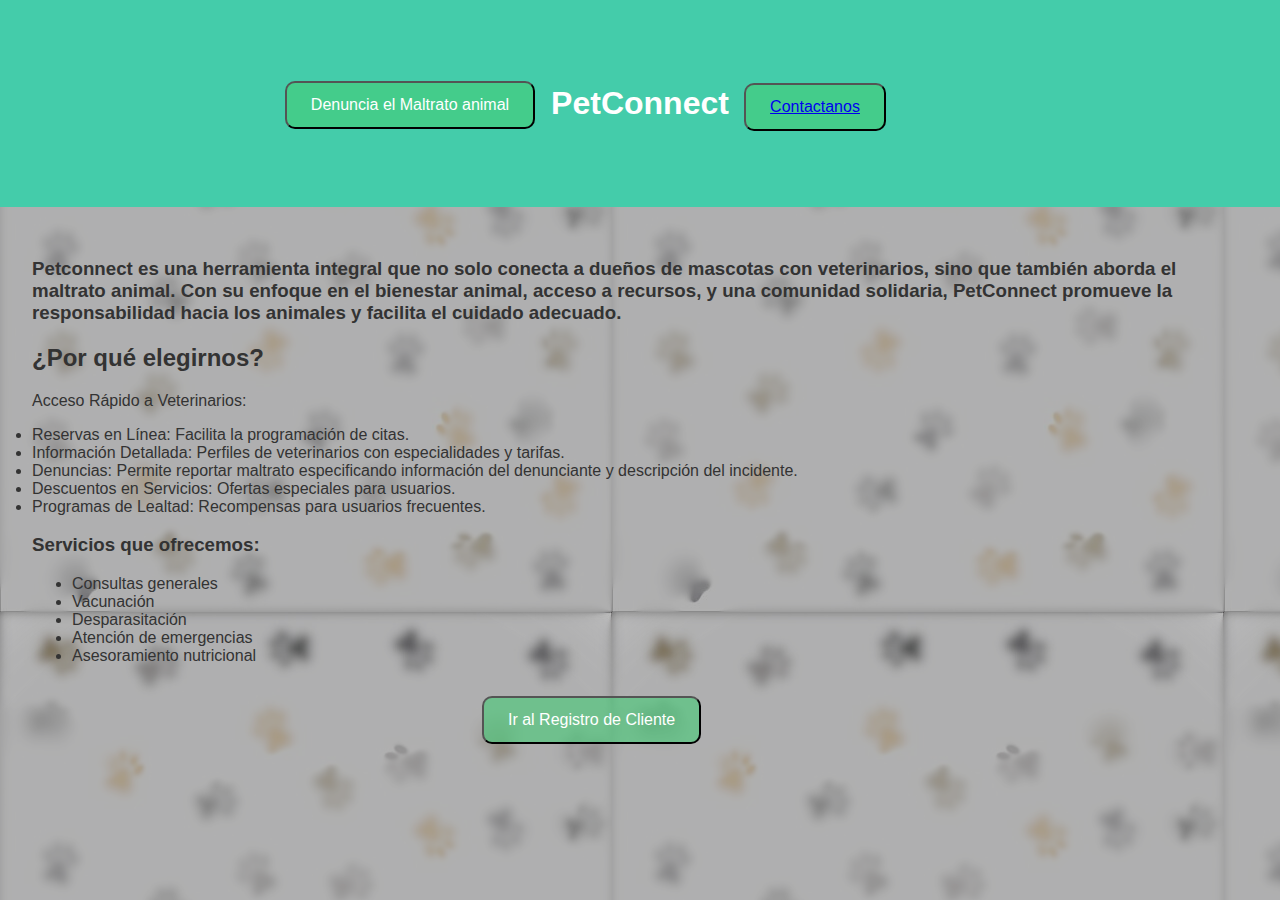
<file: index.html>
<!DOCTYPE html>
<html lang="es">
<head>
    <meta charset="UTF-8">
    <meta name="viewport" content="width=device-width, initial-scale=1.0">
    <script src="https://unpkg.com/aos@2.3.1/dist/aos.js"></script>
    <title>PettConnect</title>
    <style>
        body {
            font-family: Arial, sans-serif;
            margin: 0;
            padding: 0;
            background-image: url("fondos.png");
            color: #333;
            
            
        }
        header {
            background-color: #4CAF;
            color: white;
            padding: 1rem;
            text-align: center;
        }
        main {
            padding: 2rem;
        }
        .button-container {
            text-align: center;
            margin-top: 2rem;
        }
        .button-container a {
            text-decoration: none;
            background-color: #4CAF50;
            color: white;
            padding: 0.8rem 1.5rem;
            border-radius: 5px;
            font-size: 1rem;
        }
        .button-container a:hover {
            background-color: #45a049;
        }
        image {
            width: 100%;
            height: auto;
            image-resolution: from-image;
        }

        button {
            background-color: #4C79;
            color: white;
            padding: 0.8rem 1.5rem;
            border-radius: 10px;
            font-size: 1rem;
            cursor: pointer;
            right: -175px;
            bottom: 60px;
            position: relative;

        }
        .btn {
            background-color: #4C79;
            color: white;
            padding: 0.8rem 1.5rem;
            border-radius: 10px;
            font-size: 1rem;
            right: -450px;
            bottom: -15px;
            position: fixed;
            position: relative;

        }
        .btnright {
            background-color: #4C79;
            color: white;
            padding: 0.8rem 1.5rem;
            border-radius: 10px;
            font-size: 1rem;
            cursor: pointer;
            right: 230px;
            bottom: -65px;
            position: relative;
        }
    </style>
</head>
<body>
    <header>
        <form action="https://shisuiidk.github.io/PetConnect/Maltratoanimal.html">
        <button class="btnright" ><span>Denuncia el Maltrato animal</span></button>
        </form>
        <h1>PetConnect</h1>
        <div>
        <button ><a href="https://www.instagram.com/petconnect_13?igsh=cXlrdWJvZ3JyYjVn"><span>Contactanos</span></a></button>
        </div>
    </header>
    <main>
        <H3>Petconnect es una herramienta integral que no solo conecta a dueños de mascotas con veterinarios, 
            sino que también aborda el maltrato animal. Con su enfoque en el bienestar animal, acceso a recursos, y una comunidad solidaria, 
            PetConnect promueve la responsabilidad hacia los animales y facilita el cuidado adecuado.
        </H3>
        <h2>¿Por qué elegirnos?</h2>
        <p>
         Acceso Rápido a Veterinarios:

            <li> Reservas en Línea: Facilita la programación de citas.</li>

            <li> Información Detallada: Perfiles de veterinarios con especialidades y tarifas.</li>

            <li> Denuncias: Permite reportar maltrato especificando información del denunciante y descripción del incidente.</li>

            <li> Descuentos en Servicios: Ofertas especiales para usuarios. </li>

            <li> Programas de Lealtad: Recompensas para usuarios frecuentes. </li>

        </p>
        <h3>Servicios que ofrecemos:</h3>
        <ul>
            <li>Consultas generales</li>
            <li>Vacunación</li>
            <li>Desparasitación</li>
            <li>Atención de emergencias</li>
            <li>Asesoramiento nutricional</li>
        </ul>
                
    <form action="https://shisuiidk.github.io/PetConnect/registro.html">
        <div class="cont">
            <button class="btn" ><span>Ir al Registro de Cliente</span></button>
        </div>
    </form>

    </main>
    <script src="https://unpkg.com/aos@2.3.1/dist/aos.js"></script>
    <script>
        AOS.init();
      </script>
</body>
</html>
</file>
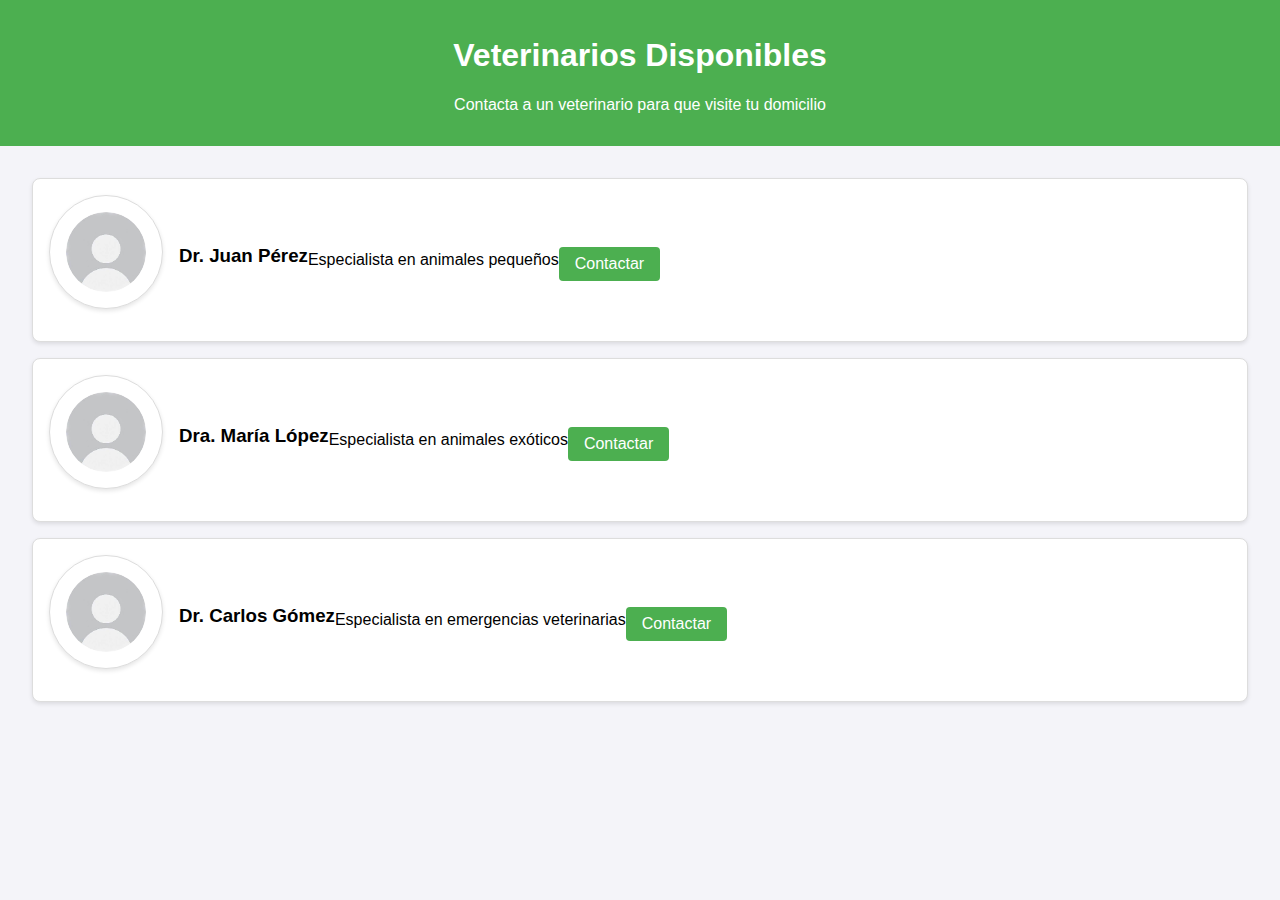
<file: CantactarV.html>
<!DOCTYPE html>
<html lang="es">
<head>
    <meta charset="UTF-8">
    <meta name="viewport" content="width=device-width, initial-scale=1.0">
    <title>Veterinarios a Domicilio</title>
    <style>
        body {
            font-family: Arial, sans-serif;
            margin: 0;
            padding: 0;
            background-color: #f4f4f9;
        }
        header {
            background-color: #4CAF50;
            color: white;
            padding: 1rem;
            text-align: center;
        }
        .container {
            padding: 2rem;
        }
        .vet-card {
            background: white;
            border: 1px solid #ddd;
            border-radius: 8px;
            padding: 1rem;
            margin-bottom: 1rem;
            box-shadow: 0 2px 4px rgba(0, 0, 0, 0.1);
        }
        .vet-card h3 {
            margin: 0 0 0.5rem;
        }
        .vet-card p {
            margin: 0.5rem 0;
        }
        .contact-btn {
            display: inline-block;
            padding: 0.5rem 1rem;
            background-color: #4CAF50;
            color: white;
            text-decoration: none;
            border-radius: 4px;
            margin-top: 0.5rem;
        }
        .contact-btn:hover {
            background-color: #45a049;
        }
        .vet-card {
    display: flex;
    align-items: center;
}
.vet-card img {
    width: 80px;
    height: 80px;
    border-radius: 50%;
    margin-right: 1rem;
    object-fit: cover;
}
    </style>
</head>
<body>
    <header>
        <h1>Veterinarios Disponibles</h1>
        <p>Contacta a un veterinario para que visite tu domicilio</p>
    </header>
    <div class="container">
        <form action="/Reseña.html" method="post">
        <div class="vet-card">
            <img src="OIP.jpeg" alt="Foto de perfil" class="vet-card">
            <h3>Dr. Juan Pérez</h3>
            <p>Especialista en animales pequeños</p>
            <a href="https://wa.me/+584144859764" class="contact-btn" type="submit">Contactar</a>
        </div>
        <div class="vet-card">
            <img src="OIP.jpeg" alt="ok" class="vet-card">
            <h3>Dra. María López</h3>
            <p>Especialista en animales exóticos</p>
            <a href="https://wa.me/+584120400629" class="contact-btn">Contactar</a>
        </div>
        <div class="vet-card">
            <img src="OIP.jpeg" alt="" class="vet-card">
            <h3>Dr. Carlos Gómez</h3>
            <p>Especialista en emergencias veterinarias</p>
            <a href="https://wa.me/+584244283812" class="contact-btn">Contactar</a>
            </form>
    </div>
    </form>
</body>
</html>
</file>
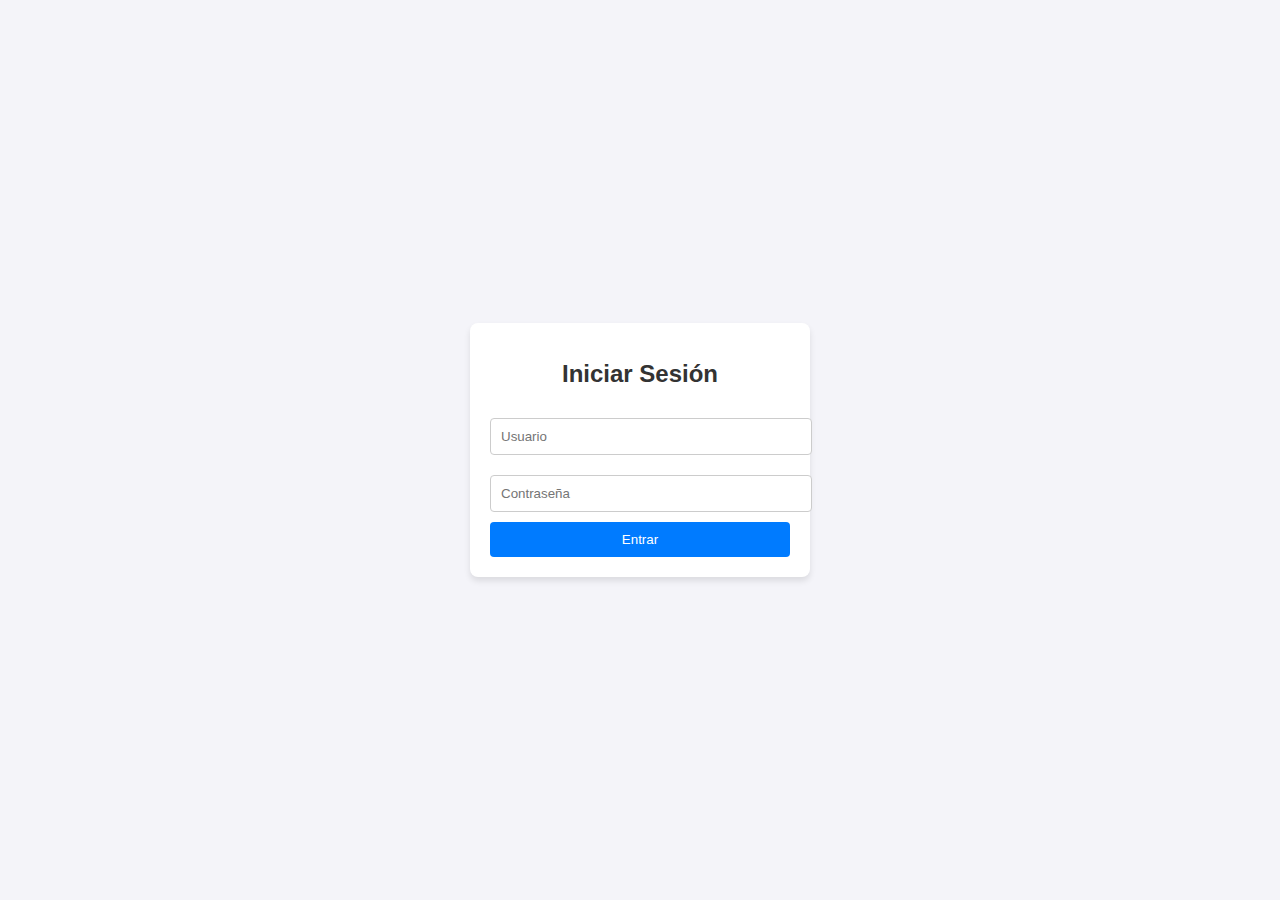
<file: Iniciarsesion.html>
<!DOCTYPE html>
<html lang="en">
<head>
    <meta charset="UTF-8">
    <meta name="viewport" content="width=device-width, initial-scale=1.0">
    <title>Inicio de Sesión</title>
    <style>
        body {
            font-family: Arial, sans-serif;
            background-color: #f4f4f9;
            display: flex;
            justify-content: center;
            align-items: center;
            height: 100vh;
            margin: 0;
        }
        .login-container {
            background: #ffffff;
            padding: 20px;
            border-radius: 8px;
            box-shadow: 0 4px 6px rgba(0, 0, 0, 0.1);
            width: 300px;
            text-align: center;
        }
        .login-container h1 {
            margin-bottom: 20px;
            font-size: 24px;
            color: #333;
        }
        .login-container input {
            width: 100%;
            padding: 10px;
            margin: 10px 0;
            border: 1px solid #ccc;
            border-radius: 4px;
        }
        .login-container button {
            width: 100%;
            padding: 10px;
            background-color: #007BFF;
            color: white;
            border: none;
            border-radius: 4px;
            cursor: pointer;
        }
        .login-container button:hover {
            background-color: #0056b3;
        }
    </style>
</head>
<body>
    <div class="login-container">
        <h1>Iniciar Sesión</h1>
        <form action="https://shisuiidk.github.io/PetConnect/CantactarV.html" method="POST">
            <input type="text" name="username" placeholder="Usuario" required>
            <input type="password" name="password" placeholder="Contraseña" required>
            <button type="submit">Entrar</button>
        </form>
    </div>
</body>
</html></form>
</file>
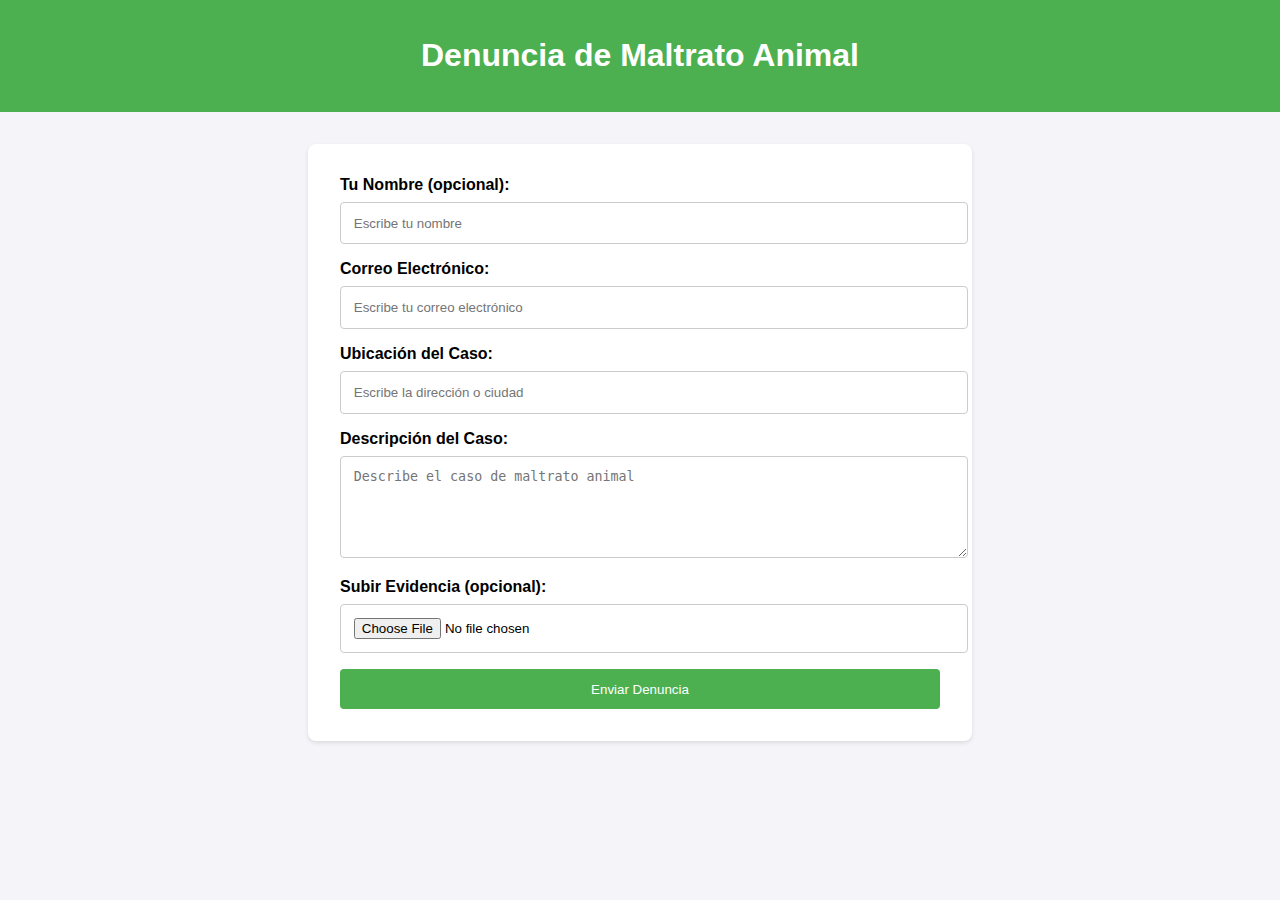
<file: Maltratoanimal.html>
<!DOCTYPE html>
<html lang="es">
<head>
    <meta charset="UTF-8">
    <meta name="viewport" content="width=device-width, initial-scale=1.0">
    <title>Denuncia de Maltrato Animal</title>
    <style>
        body {
            font-family: Arial, sans-serif;
            margin: 0;
            padding: 0;
            background-color: #f4f4f9;
        }
        header {
            background-color: #4CAF50;
            color: white;
            padding: 1rem;
            text-align: center;
        }
        main {
            padding: 2rem;
        }
        form {
            background: white;
            padding: 2rem;
            border-radius: 8px;
            box-shadow: 0 2px 4px rgba(0, 0, 0, 0.1);
            max-width: 600px;
            margin: 0 auto;
        }
        form div {
            margin-bottom: 1rem;
        }
        label {
            display: block;
            margin-bottom: 0.5rem;
            font-weight: bold;
        }
        input, textarea, button {
            width: 100%;
            padding: 0.8rem;
            border: 1px solid #ccc;
            border-radius: 4px;
        }
        button {
            background-color: #4CAF50;
            color: white;
            border: none;
            cursor: pointer;
        }
        button:hover {
            background-color: #45a049;
        }
    </style>
</head>
<body>
    <header>
        <h1>Denuncia de Maltrato Animal</h1>
    </header>
    <main>
        <form action="/enviar-denuncia" method="POST">
            <div>
                <label for="nombre">Tu Nombre (opcional):</label>
                <input type="text" id="nombre" name="nombre" placeholder="Escribe tu nombre">
            </div>
            <div>
                <label for="email">Correo Electrónico:</label>
                <input type="email" id="email" name="email" placeholder="Escribe tu correo electrónico" required>
            </div>
            <div>
                <label for="ubicacion">Ubicación del Caso:</label>
                <input type="text" id="ubicacion" name="ubicacion" placeholder="Escribe la dirección o ciudad" required>
            </div>
            <div>
                <label for="descripcion">Descripción del Caso:</label>
                <textarea id="descripcion" name="descripcion" rows="5" placeholder="Describe el caso de maltrato animal" required></textarea>
            </div>
            <div>
                <label for="evidencia">Subir Evidencia (opcional):</label>
                <input type="file" id="evidencia" name="evidencia" accept="image/*,video/*">
            </div>
            <button type="submit">Enviar Denuncia</button>
        </form>
    </main>
</body>
</html>
</file>
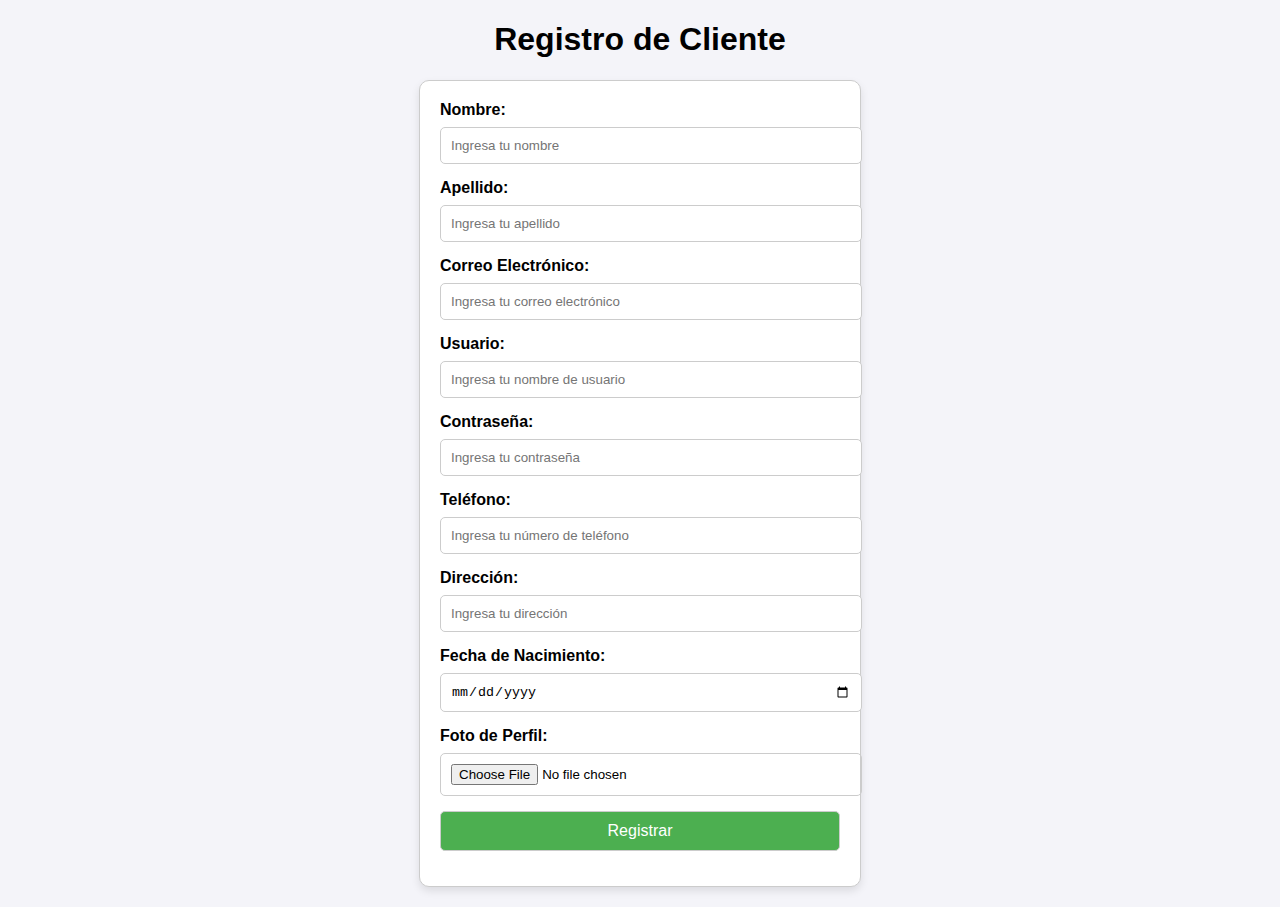
<file: registro.html>
<!DOCTYPE html>
<html lang="es">
<head>
    <meta charset="UTF-8">
    <meta name="viewport" content="width=device-width, initial-scale=1.0">
    <title>Registro de Cliente</title>
    <style>
        body {
            font-family: Arial, sans-serif;
            margin: 20px;
            background-color: #f4f4f9;
        }
        form {
            max-width: 400px;
            margin: auto;
            padding: 20px;
            border: 1px solid #ccc;
            border-radius: 10px;
            background-color: #ffffff;
            box-shadow: 0 4px 8px rgba(0, 0, 0, 0.1);
        }
        label {
            display: block;
            margin-bottom: 8px;
            font-weight: bold;
        }
        input, button {
            width: 100%;
            padding: 10px;
            margin-bottom: 15px;
            border: 1px solid #ccc;
            border-radius: 5px;
        }
        button {
            background-color: #4CAF50;
            color: white;
            font-size: 16px;
            cursor: pointer;
        }
        button:hover {
            background-color: #45a049;
        }
    </style>
</head>
<body>
    <h1 style="text-align: center;">Registro de Cliente</h1>
    <form method="post" enctype="multipart/form-data">
        <label for="nombre">Nombre:</label>
        <input type="text" id="nombre" name="nombre" placeholder="Ingresa tu nombre" required>

        <label for="apellido">Apellido:</label>
        <input type="text" id="apellido" name="apellido" placeholder="Ingresa tu apellido" required>

        <label for="email">Correo Electrónico:</label>
        <input type="email" id="email" name="email" placeholder="Ingresa tu correo electrónico" required>
        
        <label for="usuario">Usuario:</label>
        <input type="text" id="usuario" name="usuario" placeholder="Ingresa tu nombre de usuario" required>

        <label for="contrasena">Contraseña:</label>
        <input type="password" id="contrasena" name="contrasena" placeholder="Ingresa tu contraseña" required>

        <label for="telefono">Teléfono:</label>
        <input type="tel" id="telefono" name="telefono" placeholder="Ingresa tu número de teléfono" required>

        <label for="direccion">Dirección:</label>
        <input type="text" id="direccion" name="direccion" placeholder="Ingresa tu dirección" required>

        <label for="fecha_nacimiento">Fecha de Nacimiento:</label>
        <input type="date" id="fecha_nacimiento" name="fecha_nacimiento" required>

        <label for="foto">Foto de Perfil:</label>
        <input type="file" id="foto" name="foto" accept="image/*" required>

        <a href="https://shisuiidk.github.io/PetConnect/CantactarV.html"><button type="submit" ><span>Registrar</span></button></a>
    </form>
</body>
</html>
</file>
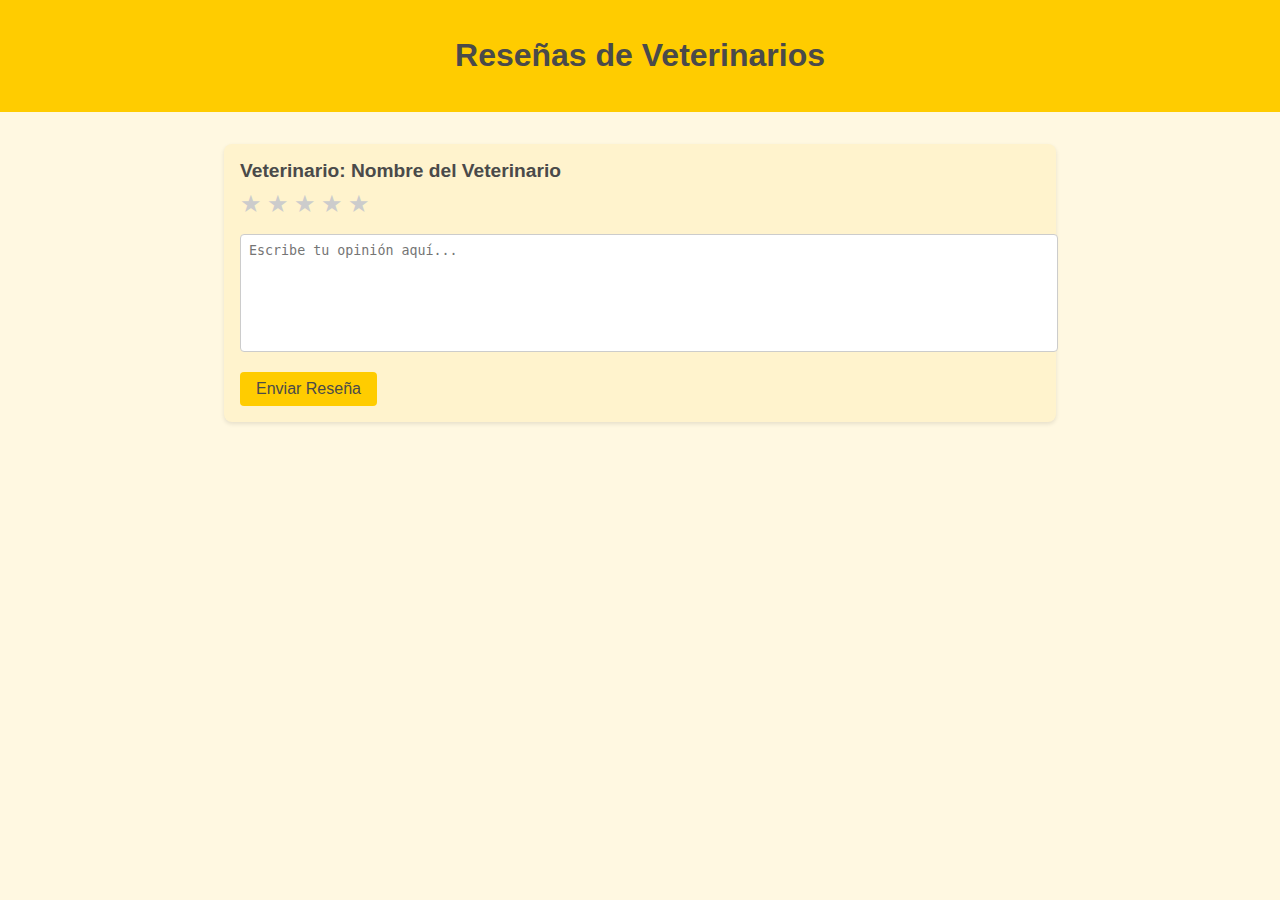
<file: Reseña.html>
<!DOCTYPE html>
<html lang="es">
<head>
    <meta charset="UTF-8">
    <meta name="viewport" content="width=device-width, initial-scale=1.0">
    <title>Reseñas de Veterinarios</title>
    <style>
        body {
            font-family: Arial, sans-serif;
            background-color: #fff8e1;
            color: #4a4a4a;
            margin: 0;
            padding: 0;
        }
        header {
            background-color: #ffcc00;
            color: #4a4a4a;
            text-align: center;
            padding: 1rem;
        }
        .container {
            max-width: 800px;
            margin: 2rem auto;
            padding: 1rem;
            background-color: #fff3cd;
            border-radius: 8px;
            box-shadow: 0 2px 4px rgba(0, 0, 0, 0.1);
        }
        .vet-name {
            font-size: 1.2rem;
            font-weight: bold;
            margin-bottom: 0.5rem;
        }
        .stars {
            display: flex;
            gap: 5px;
            margin-bottom: 1rem;
        }
        .stars input {
            display: none;
        }
        .stars label {
            font-size: 1.5rem;
            color: #ccc;
            cursor: pointer;
        }
        .stars input:checked ~ label,
        .stars label:hover,
        .stars label:hover ~ label {
            color: #ffcc00;
        }
        textarea {
            width: 100%;
            height: 100px;
            margin-bottom: 1rem;
            padding: 0.5rem;
            border: 1px solid #ccc;
            border-radius: 4px;
            resize: none;
        }
        button {
            background-color: #ffcc00;
            color: #4a4a4a;
            border: none;
            padding: 0.5rem 1rem;
            border-radius: 4px;
            cursor: pointer;
            font-size: 1rem;
        }
        button:hover {
            background-color: #e6b800;
        }
    </style>
</head>
<body>
    <header>
        <h1>Reseñas de Veterinarios</h1>
    </header>
    <div class="container">
        <div class="vet-name">Veterinario: <span>Nombre del Veterinario</span></div>
        <form>
            <div class="stars">
                <input type="radio" id="star5" name="rating" value="5">
                <label for="star5">★</label>
                <input type="radio" id="star4" name="rating" value="4">
                <label for="star4">★</label>
                <input type="radio" id="star3" name="rating" value="3">
                <label for="star3">★</label>
                <input type="radio" id="star2" name="rating" value="2">
                <label for="star2">★</label>
                <input type="radio" id="star1" name="rating" value="1">
                <label for="star1">★</label>
            </div>
            <textarea placeholder="Escribe tu opinión aquí..."></textarea>
            <button type="submit">Enviar Reseña</button>
        </form>
    </div>
</body>
</html>
</file>
